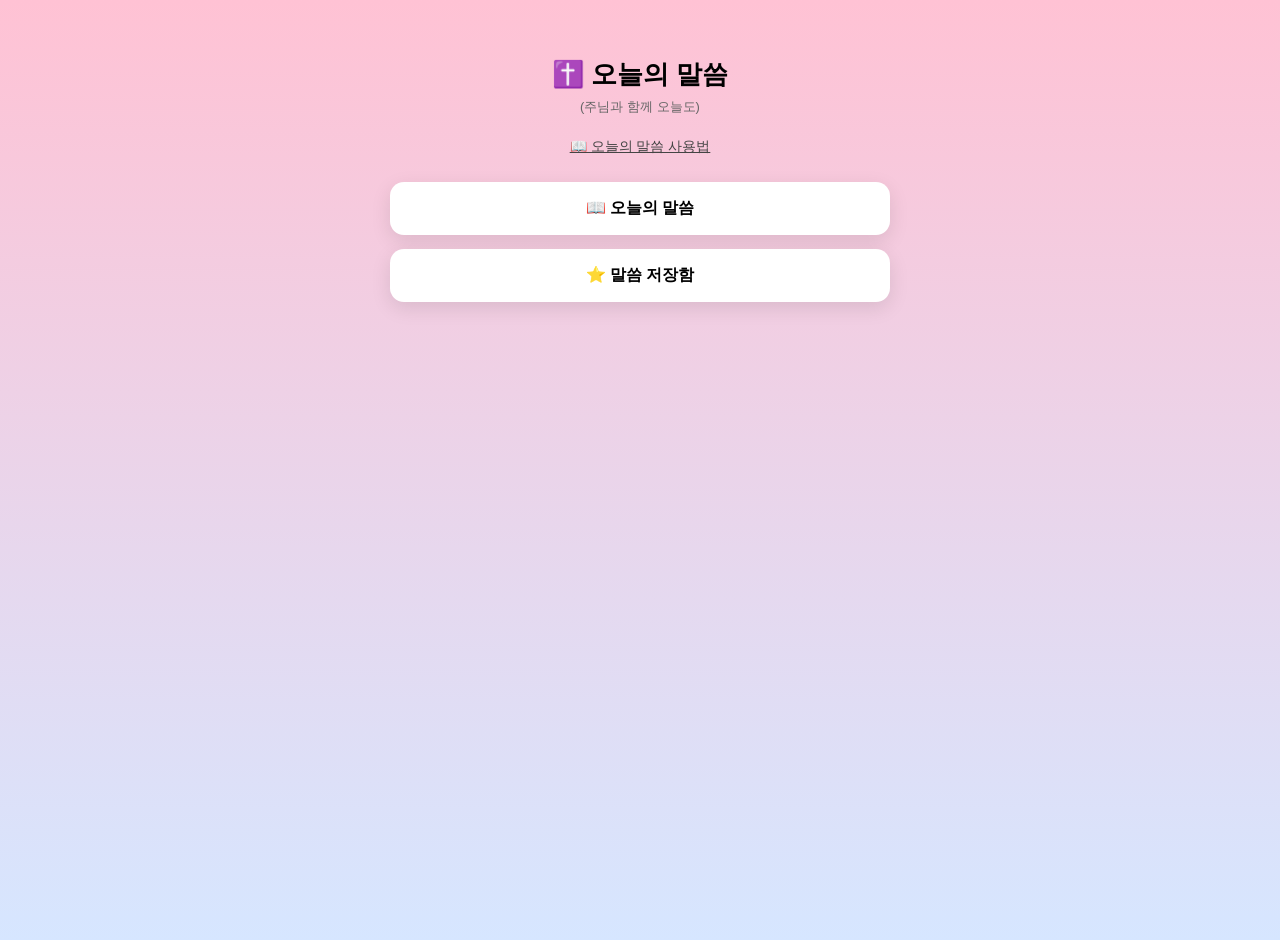
<file: index.html>
<!DOCTYPE html>
<html lang="ko">
<head>
<meta charset="UTF-8">
<meta name="viewport" content="width=device-width, initial-scale=1.0">
<title>오늘의 말씀</title>

<style>
  :root {
    --pink:#ffc2d4;
    --blue:#d6e6ff;
    --card-bg:#ffffff;
    --text:#222;
    --sub:#666;
    --pill:#ffffff;
    --shadow:0 6px 20px rgba(0,0,0,.10);
  }

  body {
    margin:0;
    font-family: Pretendard, -apple-system, BlinkMacSystemFont, "Segoe UI", Roboto, "Noto Sans KR", sans-serif;
    background:linear-gradient(to bottom,var(--pink),var(--blue));
    min-height:100vh;
    display:flex;
    flex-direction:column;
    align-items:center;
    padding-top:40px;
    text-align:center;
  }

  h1 { font-size:26px; font-weight:800; margin-bottom:6px; }
  .sub { font-size:13px; color:var(--sub); margin-bottom:22px; }

  .usage-btn { font-size:14px; cursor:pointer; color:#444; text-decoration:underline; margin-bottom:16px; }

  .usage-box {
    width:min(90vw,500px);
    background:var(--pill);
    border-radius:14px;
    padding:18px;
    box-shadow:var(--shadow);
    font-size:14px;
    line-height:1.6;
    display:none;
    margin-bottom:20px;
  }

  .menu { width:min(92vw, 500px); display:flex; flex-direction:column; gap:14px; margin-top:10px; }
  .pill { background:var(--pill); border-radius:14px; padding:16px; font-size:16px; font-weight:600; cursor:pointer; box-shadow:var(--shadow); }

</style>
</head>

<body>

<h1>✝️ 오늘의 말씀</h1>
<div class="sub">(주님과 함께 오늘도)</div>

<div class="usage-btn" id="usageToggle">📖 오늘의 말씀 사용법</div>

<div class="usage-box" id="usageBox">
  1) '오늘의 말씀' 버튼을 눌러 하루의 말씀을 확인하세요.<br>
  2) 마음에 와닿는 말씀은 '저장하기' 버튼으로 보관할 수 있습니다.<br>
  3) 저장된 말씀은 '저장함'에서 언제든 다시 볼 수 있습니다.<br>
  4) 말씀을 친구와 공유하여 축복을 나누세요. 🕊
</div>

<div class="menu">
  <div class="pill" onclick="location.href='verse.html'">📖 오늘의 말씀</div>
  <div class="pill" onclick="location.href='verse.html#saved'">⭐ 말씀 저장함</div>
</div>

<script>
  const btn = document.getElementById("usageToggle");
  const box = document.getElementById("usageBox");
  btn.addEventListener("click", () => {
    box.style.display = box.style.display === "block" ? "none" : "block";
  });
</script>

</body>
</html>
</file>
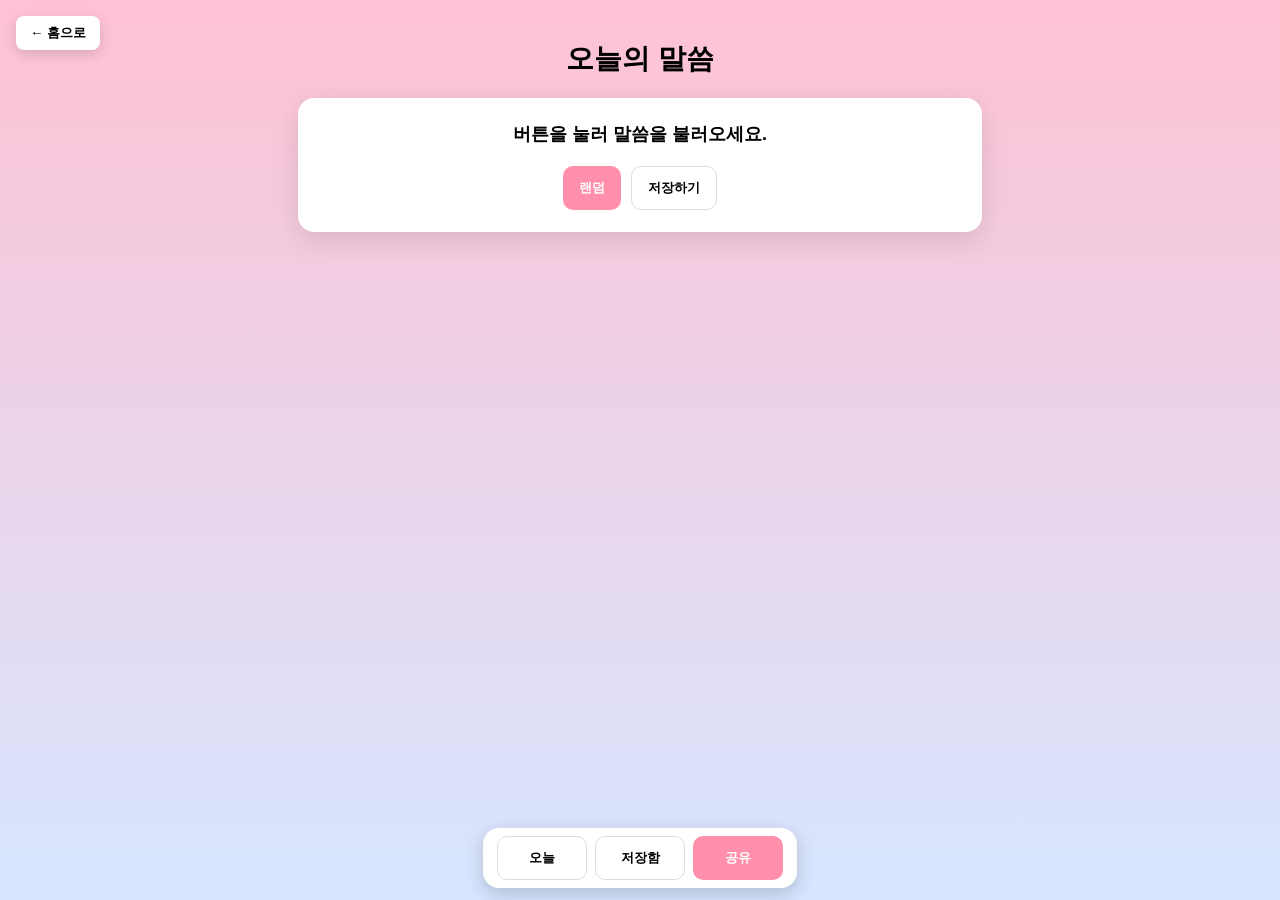
<file: verse.html>
<!DOCTYPE html>
<html lang="ko">
<head>
<meta charset="UTF-8">
<meta name="viewport" content="width=device-width, initial-scale=1.0">
<title>오늘의 말씀</title>

<style>
:root{
  --pink:#ffc2d4;
  --blue:#d6e6ff;
  --primary:#ff8faa;
  --ink:#111;
  --muted:#666;
  --card-bg:#fff;
}
body{
  margin:0; font-family:Pretendard,-apple-system,BlinkMacSystemFont,"Segoe UI",Roboto,"Noto Sans KR",sans-serif;
  background:linear-gradient(to bottom,var(--pink),var(--blue));
  min-height:100vh; display:flex; flex-direction:column; align-items:center;
}
h1{margin:40px 0 6px; font-size:28px; font-weight:800;}
.date{font-size:13px;color:var(--muted); margin-bottom:14px;}

.card{
  width:min(92vw,640px); background:var(--card-bg); border-radius:16px; box-shadow:0 8px 28px rgba(0,0,0,.12);
  padding:22px; text-align:center; margin-bottom:30px;
}

#imgwrap {width:100%; border-radius:12px; overflow:hidden; display:none; margin-bottom:12px;}
#imgwrap img {width:100%; display:block;}

.verse{white-space:pre-wrap; line-height:1.65; font-size:18px; font-weight:600;}
.ref{margin-top:8px; font-size:14px; font-weight:700; color:#444;}
.tag{margin-top:4px; font-size:12px; color:#777;}

.actions{display:flex; justify-content:center; gap:10px; margin-top:16px;}
button{padding:12px 16px; border-radius:10px; border:none; font-weight:700; cursor:pointer;}
.primary{background:var(--primary); color:white;}
.light{background:white; border:1px solid #ddd;}

.dock{
  position:fixed; bottom:12px; left:50%; transform:translateX(-50%);
  display:flex; gap:8px; background:white; padding:8px 14px;
  border-radius:16px; box-shadow:0 6px 18px rgba(0,0,0,.18);
}
.dock button{min-width:90px;}

.modal{position:fixed; inset:0; background:rgba(0,0,0,.35); display:none; place-items:center;}
.modal.on{display:grid;}
.sheet{
  width:min(92vw,680px); max-height:80vh; overflow:auto;
  background:white; padding:18px; border-radius:14px; box-shadow:0 12px 30px rgba(0,0,0,.25);
}
.item{border:1px solid #eee; border-radius:10px; padding:12px; margin-top:10px;}
</style>
</head>

<body>

<button onclick="location.href='index.html'" style="position:fixed; top:16px; left:16px; padding:8px 14px; background:white; border:none; border-radius:8px; font-weight:600; cursor:pointer; box-shadow:0 4px 14px rgba(0,0,0,.15);">
← 홈으로
</button>

<h1>오늘의 말씀</h1>
<div class="date" id="todayStr"></div>

<div class="card">
  <div id="imgwrap"><img id="img"></div>
  <div class="verse" id="verseText">버튼을 눌러 말씀을 불러오세요.</div>
  <div class="ref" id="reference"></div>
  <div class="tag" id="tag"></div>

  <div class="actions">
    <button class="primary" id="randomBtn">랜덤</button>
    <button class="light" id="saveBtn">저장하기</button>
  </div>
</div>

<div class="dock">
  <button class="light" id="todayBtn">오늘</button>
  <button class="light" id="savedBtn">저장함</button>
  <button class="primary" id="shareBtn">공유</button>
</div>

<div class="modal" id="modal">
  <div class="sheet">
    <h3>저장한 말씀</h3>
    <div id="savedList"></div>
    <button class="light" style="margin-top:10px;" onclick="modal.classList.remove('on')">닫기</button>
  </div>
</div>

<script>
const BASE_URL="https://script.google.com/macros/s/AKfycbziPgmZTutWnA_L1KUTfNrFdbFJnqTRBxbawMsKrOiaOjYuBa0do6D3gMOjFtjz1r_ZhA/exec";
const verseText=document.getElementById("verseText"),reference=document.getElementById("reference"),tag=document.getElementById("tag"),imgwrap=document.getElementById("imgwrap"),img=document.getElementById("img");

async function load(){
 const r=await fetch(BASE_URL); const j=await r.json();
 verseText.textContent=j.verse.Verse; reference.textContent=j.verse.Reference;
 tag.textContent=j.verse.Tag?"#"+j.verse.Tag:"";
 if(j.verse.ImageURL){img.src=j.verse.ImageURL; imgwrap.style.display="block";} else imgwrap.style.display="none";
}
document.getElementById("todayBtn").onclick=load;
document.getElementById("randomBtn").onclick=load;

document.getElementById("saveBtn").onclick=()=>{
 const x={v:verseText.textContent,r:reference.textContent,t:tag.textContent};
 const list=JSON.parse(localStorage.getItem("saved")||"[]"); list.unshift(x);
 localStorage.setItem("saved",JSON.stringify(list)); alert("저장되었습니다.");
}

const modal=document.getElementById("modal");
document.getElementById("savedBtn").onclick=()=>{
 const list=JSON.parse(localStorage.getItem("saved")||"[]");
 savedList.innerHTML=list.map(x=>`<div class="item">${x.v}<div style="font-size:14px;color:#666;margin-top:6px;">${x.r} ${x.t}</div></div>`).join("");
 modal.classList.add("on");
}

document.getElementById("shareBtn").onclick=()=>{
 const text=`${verseText.textContent}\n- ${reference.textContent}`;
 navigator.share ? navigator.share({text}) : navigator.clipboard.writeText(text).then(()=>alert("복사 완료"));
}

if(location.hash==="#saved") document.getElementById("savedBtn").click();
load();
</script>

</body>
</html>
</file>
